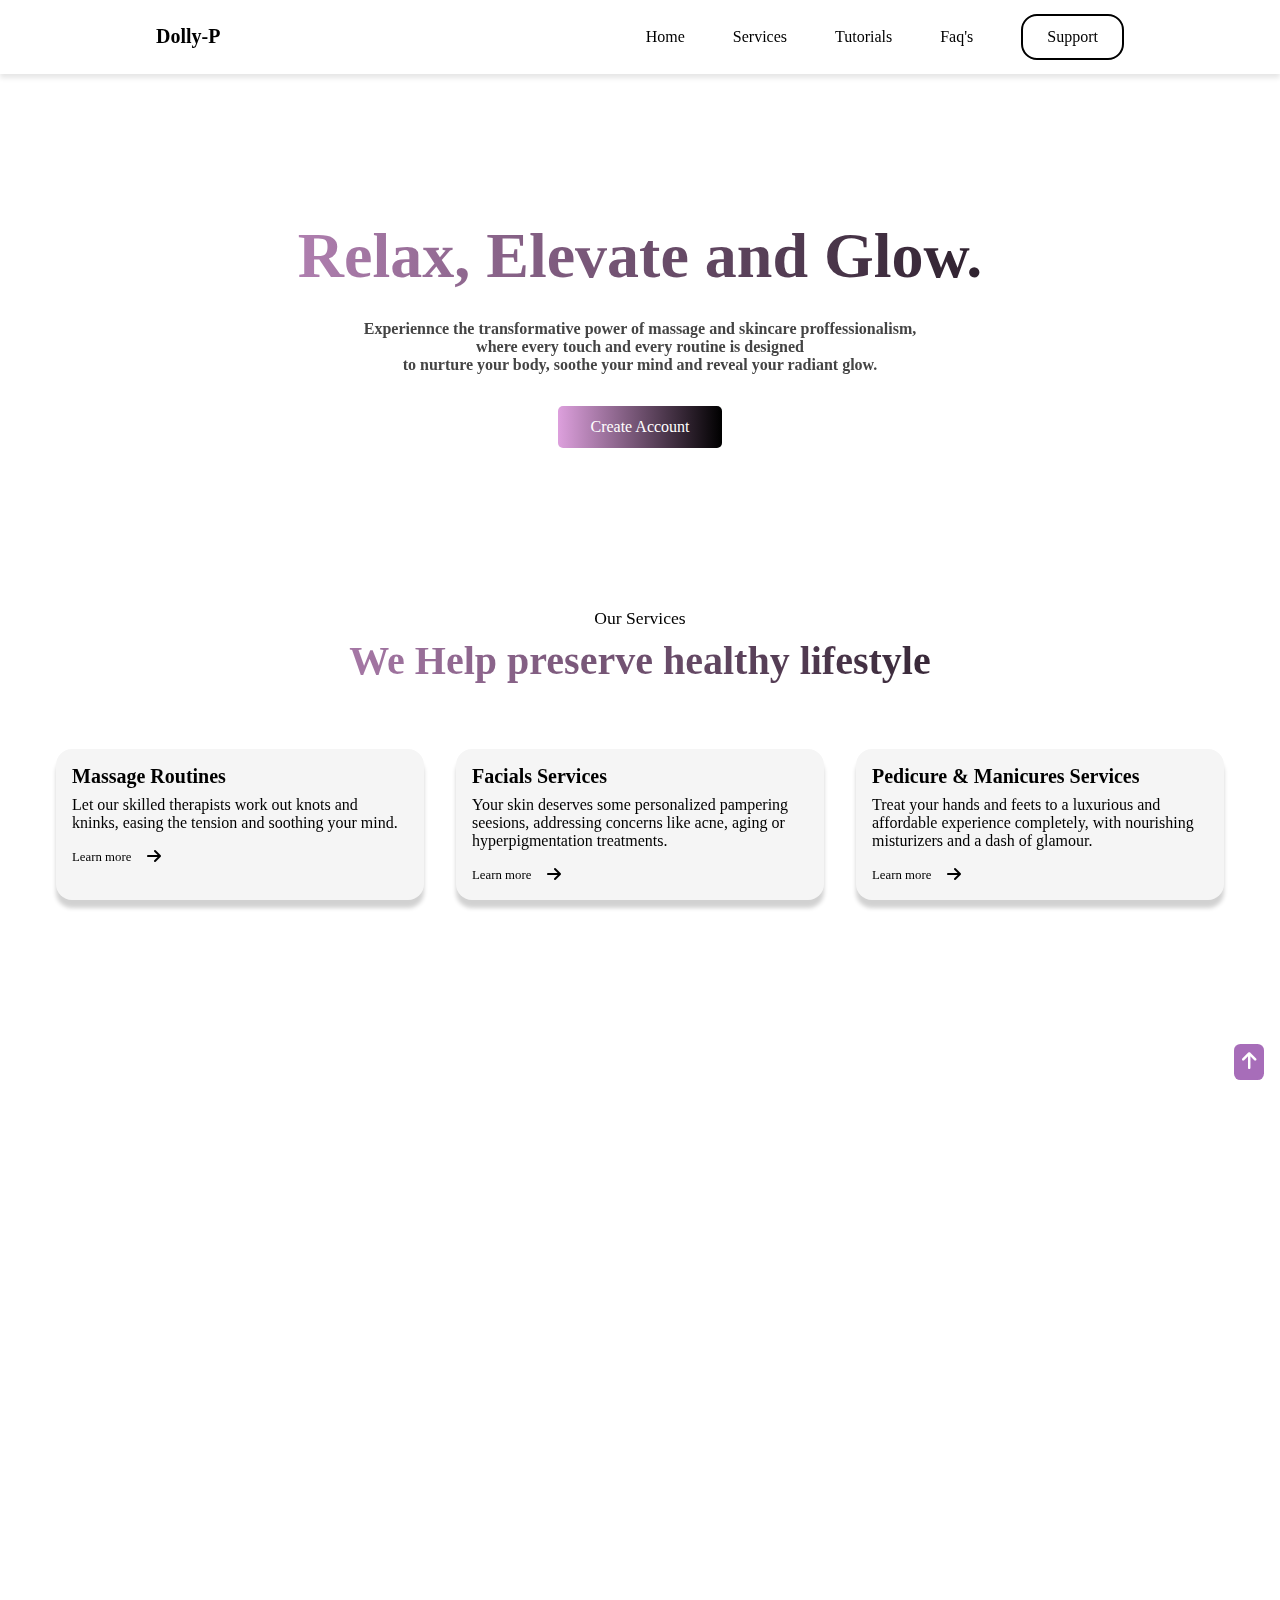
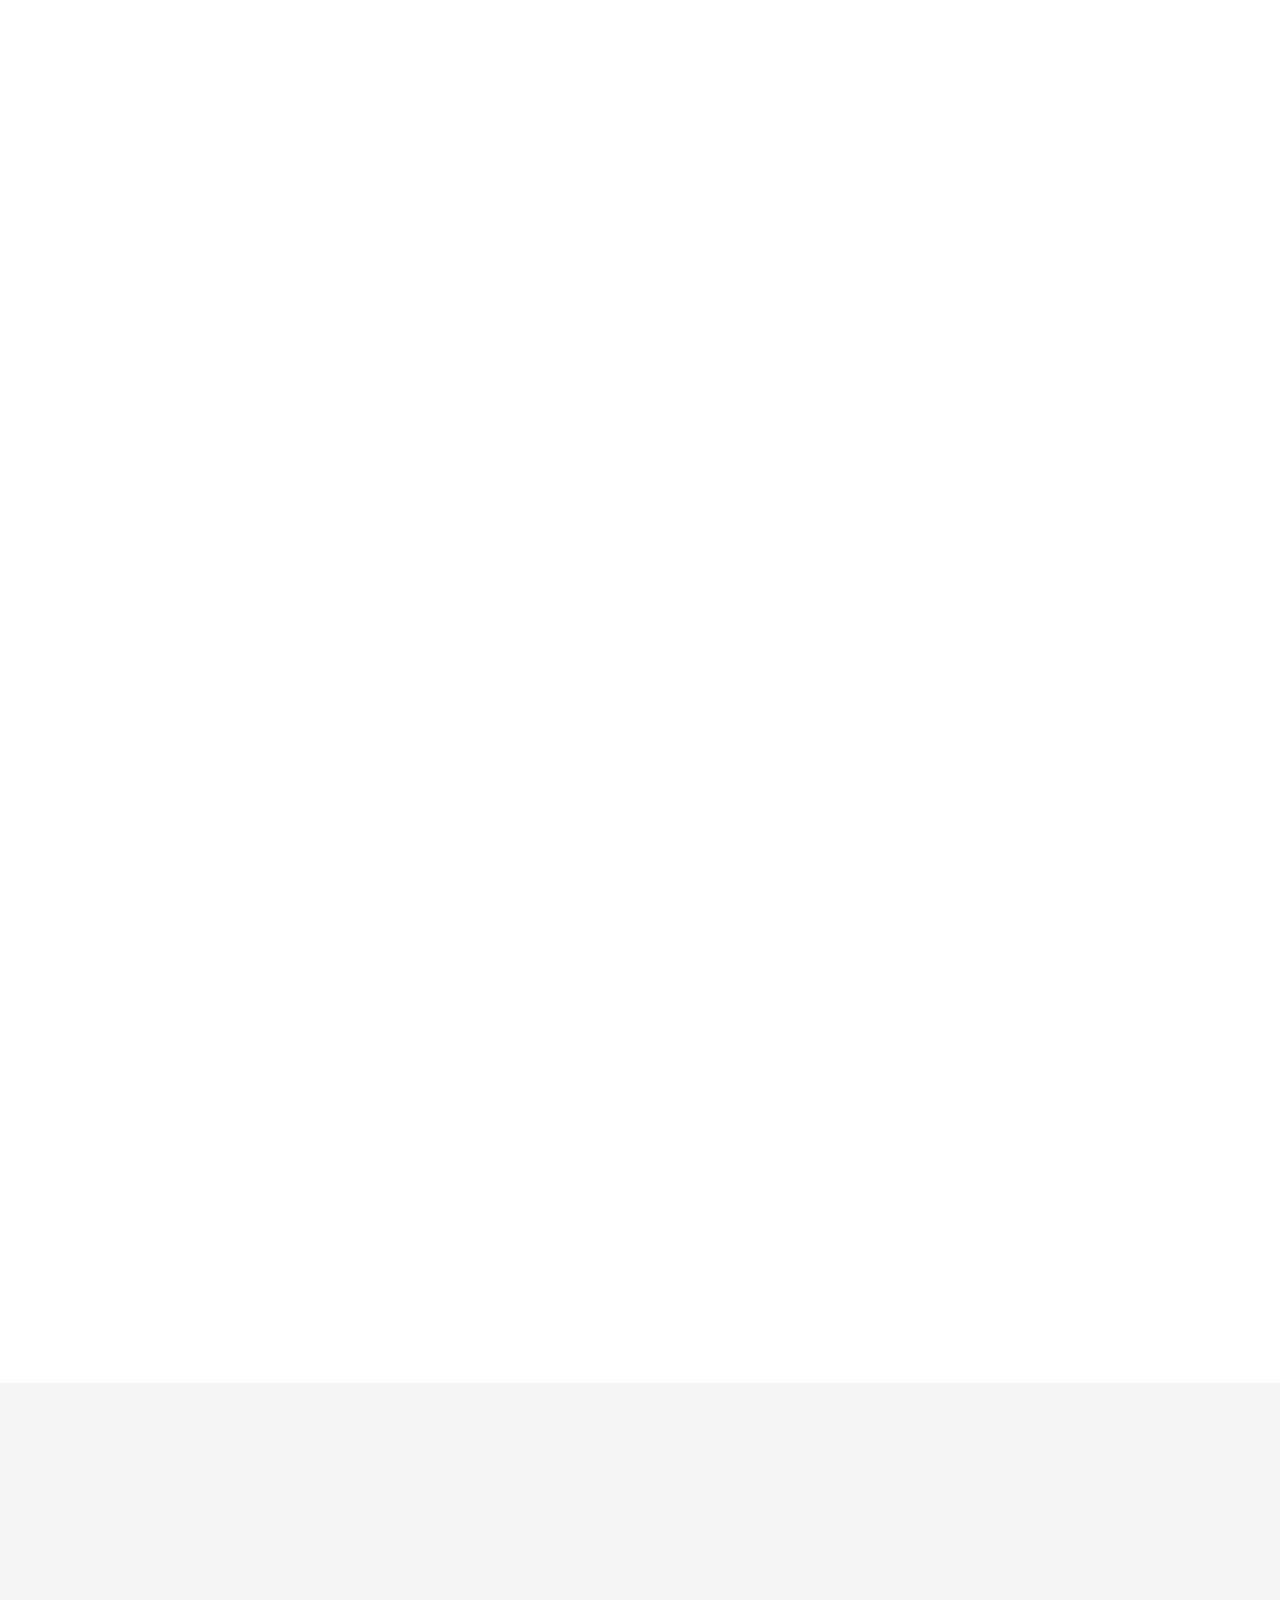
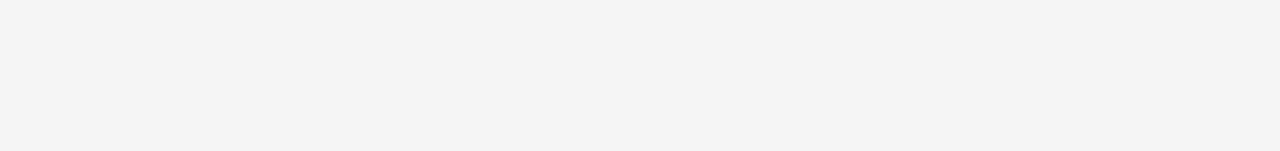
<file: index.html>
<!DOCTYPE html>
<html lang="en">
<head>
    <meta charset="UTF-8">
    <link rel="shortcut icon" type="x-icon" href="Assets/Images/logo.png">
    <link rel="stylesheet" href="Assets/CSS/website.css">

    <link rel="stylesheet" href="Assets/fontawesome-free-6.5.1-web/css/all.min.css">


    <meta name="viewport" content="width=device-width, initial-scale=1.0">
    <title>www.Dollypspa.com</title>
</head>
<body>

<main class="main">
            <!--==================== HEADER ====================-->
            <header class="header" id="header">
                <nav class="nav container">
                    <a href="#" class="nav__logo">
                           Dolly-P
                    </a>
    
                    <div class="nav__menu" id="nav-menu">
                        <ul class="nav__list">
                            <li class="nav__item">
                                <a href="#home" class="nav__link active-link">Home</a>
                            </li>
    
    
                            <li class="nav__item">
                                <a href="#services" class="nav__link">Services</a>
                            </li>
    
                            <li class="nav__item">
                                <a href="#tutorials" class="nav__link">Tutorials</a>
                            </li>

                            <li class="nav__item">
                                <a href="#question" class="nav__link">Faq's</a>
                            </li>

                            <a href="#support" class="button button--ghost nav__link">Support</a>
                        </ul>
    
                        <div class="nav__close" id="nav-close">
                            <i class='fas fa-times'></i>
                        </div>
    
                        <img src="Assets/Images/logo.png" alt="" class="nav__img">
                    </div>
    
                    <div class="nav__toggle" id="nav-toggle">
                        <i class='fas fa-bars'></i>
                    </div>
    
                </nav>
            </header>
    
           
                <!--==================== HOME ====================-->
                <header class="section__container header__container" id="home">
                    <h1 class="section__header">
                      Relax, Elevate and Glow.
                    </h1>
                    <p>
                      Experiennce the transformative power of massage and skincare proffessionalism, <br> where every touch
                      and every routine is designed <br> to nurture your body, soothe your mind and reveal your radiant glow.
                    </p>
                   <a href="Signup.html"><button class="btn">Create Account</button></a> 
                  </header>
              
                
              
                <section class="section__container service__container" id="services">
                    <p class="section__subheader">Our Services</p>
                    <h2 class="section__header">We Help preserve healthy lifestyle</h2>
                    <div class="service__grid">
                      <div class="service__card">
                      <!--<div class="service__icon">
                          <img src="assets/service-6.png" alt="service" />
                        </div>-->
                        <h4>Massage Routines</h4>
                        <p>
                          Let our skilled therapists work out knots and kninks, 
                          easing the tension and soothing your mind.
                        </p>
                        <a href="#">
                          Learn more <span><i class="fas fa-arrow-right"></i></span>
                        </a>
                      </div>

                      <div class="service__card">
                        <!--<div class="service__icon">
                          <img src="assets/service-6.png" alt="service" />
                        </div>-->
                        <h4>Facials Services</h4>
                        <p>
                          Your skin deserves some personalized pampering seesions,
                           addressing concerns like acne, aging or hyperpigmentation treatments.
                        </p>
                        <a href="#">
                          Learn more <span><i class="fas fa-arrow-right"></i></span>
                        </a>
                      </div>

                      <div class="service__card">
                      <!--<div class="service__icon">
                          <img src="assets/service-6.png" alt="service" />
                        </div>-->
                        <h4>Pedicure & Manicures Services</h4>
                        <p>
                          Treat your hands and feets to a luxurious and affordable
                           experience completely, with nourishing misturizers and a dash of glamour.
                        </p>
                        <a href="#">
                          Learn more <span><i class="fas fa-arrow-right"></i></span>
                        </a>
                      </div>

                      <div class="service__card">
                      <!--<div class="service__icon">
                          <img src="assets/service-6.png" alt="service" />
                        </div>-->
                        <h4>Skin Tag remover</h4>
                        <p>
                          Say goodbye to unwanted skin tags wih our quick, easy and 
                          painless removal solutions with zero blemishes.
                        </p>
                        <a href="#">
                          Learn more <span><i class="fas fa-arrow-right"></i></span>
                        </a>
                      </div>

                      <div class="service__card">
                        <!--<div class="service__icon">
                          <img src="assets/service-6.png" alt="service" />
                        </div>-->
                        <h4>Teeth Whitening</h4>
                        <p>
                          Unlock a brighter and more confident smile with out top
                          notch Whitening treatments for dazzling results.
                        </p>
                        <a href="#">
                          Learn more <span><i class="fas fa-arrow-right"></i></span>
                        </a>
                      </div>

                      <div class="service__card">
                        <!--<div class="service__icon">
                          <img src="assets/service-6.png" alt="service" />
                        </div>-->
                        <h4>Exfoliation</h4>
                        <p>
                          Reveal radiant healthy-looking skin with our customized scrubs and peels, 
                          carefully crafted to dress
                          your unique skin..
                        </p>
                        <a href="#">
                          Learn more <span><i class="fas fa-arrow-right"></i></span>
                        </a>
                      </div>  
                    </div>
                  </section>
              
                 <section class="section__container template__container" id="tutorials">
                    <div class="template__content">
                      <p class="section__subheader">Our Tutorials</p>
                      <h2 class="section__header">Join our tutoring sessions in becoming a pro therapist</h2>
                      <p class="description">
                        "Unlock your potentials: Expert Guidance for Aspiring Therapists"
                      </p>
                      <button class="btn">Learn more</button>
                    </div>
                    <div class="template__image">
                      <img src="Assets/Images/Blog-3.jpg" alt="template" />
                    </div>
                  </section>
              
                  <section class="section__container client__container">
                    <p class="section__subheader">Testimonials</p>
                    <h2 class="section__header">What our client says about us</h2>
                    <div class="client__grid">
                      <div class="client__card">
                        <img src="Assets/Images/invite_1 (3).jpg" alt="client" />
                        <h4>Splendid Intuition Level</h4>
                        <p>
                          They understood my problem areas and I was blown away by their level of.
                          Professional, Responsive, and on-time services.<br> - Pablo Richhie 
                        </p>
                      </div>
                      <div class="client__card">
                        <img src="Assets/Images/invite_1 (2).jpg" alt="client" />
                        <h4>Excellent Facial Service</h4>
                        <p>
                          Efficient, reliable, and results-oriented.<br> My customized facial and teeth Whitening <br> 
                          tratement left me feeling relaxed and happy. <br> - Mr Paul
                        </p>
                      </div>
                      <div class="client__card">
                        <img src="Assets/Images/invite_1 (1).jpg" alt="client" />
                        <h4>Efficient and Reliable</h4>
                        <p>
                          Best massage ever! <br> Ife targeted my problem areas and left me feeling like new.
                          Highly recommended! <br> - Mrs Faith . W
                        </p>
                      </div>
                    </div>
                  </section>
              
<!--FAQ-->
              
                   <section class="section__container question__container" id="question">
                    <p class="section__subheader">Have Questions?</p>
                    <h2 class="section__header">Frequently asked questions</h2>
                    <div class="question__accordian">
                      <div class="question__box">
                        <div class="title">
                          <span>What type of skin care concerns do you address?</span>
                          <span class="icon"><i class="fas fa-minus"></i></span>
                        </div>
                        <div class="content">
                          Our services address a wide range of skin concerns, including aging, 
                          acne, hyperpigmentation, dryness and sensitivity. <br> Our experienced therapists will work with 
                          you to identify your specific concerns and create a personalized tratement for them.
                          
                        </div>
                      </div>
                      <div class="question__box">
                        <div class="title">
                          <span
                            >What kind of treatments do you offer?</span
                          >
                          <span class="icon"><i class="fas fa-minus"></i></span>
                        </div>
                        <div class="content">
                          We offer a large variety of treatments including customized facials, microdermabrasion, ans skin tag removal. <br>
                          Our treatments are crafted to improve the apperance and health of your skin according to your concerns.
                        </div>
                      </div>
                      <div class="question__box">
                        <div class="title">
                          <span>How long does the tratements take?</span>
                          <span class="icon"><i class="fas fa-minus"></i></span>
                        </div>
                        <div class="content">
                          Treatments duration vary, but most of sessions last between 30 minutes to an hour. <br> 
                          Some treatments such as chemical peels may require a longer 
                          appointment time which we can shecdule to fit your needs.
                        </div>
                      </div>
                      <div class="question__box">
                        <div class="title">
                          <span
                            >How many seesions do I need to see results?</span
                          >
                          <span class="icon"><i class="fas fa-minus"></i></span>
                        </div>
                        <div class="content">
                          Results vary, but our clients get improvements after 1-3 sessions. <br> The number of sessions needed
                          will depend on your specific skin concerns and goals.
                        </div>
                      </div>
                      <div class="question__box">
                        <div class="title">
                          <span
                            >How do I book an appointment?</span
                          >
                          <span class="icon"><i class="fas fa-minus"></i></span>
                        </div>
                        <div class="content">
                          You can book an appointment by calling us or through our booking system, <br>
                           You can also book through the appointment tab when you create an account <br>
                           We will work with you to schedule a treatement time that suits you.
                        </div>
                      </div>
                    </div>
                  </section>
              
                  
                   
              
                  <script>
                    const questionBox = document.getElementsByClassName("question__box");
              
                    for (let i = 0; i < questionBox.length; i++) {
                      questionBox[i].addEventListener("click", function () {
                        this.classList.toggle("active");
                      });
                    }
              </script>
        
    
               
    
<!--==================== FOOTER ====================-->
        <footer>
      <div class="footer-wrapper">
        <div class="footer-section">
          <div class="footer-subscribe" id="support">
            <h2>
              Subscribe to our newsletter to stay up-to-date with the latest tips
            </h2>
            <div class="input-box">
              <input type="email" placeholder="Email Address..." required/>
              <button>
                <svg width="41" height="22" viewBox="0 0 41 22" fill="none" xmlns="http://www.w3.org/2000/svg">
                  <path d="M40.002 11.001H0.501953M40.002 11.001L30.002 1.00098M40.002 11.001L30.002 21.001" stroke="#0E100F"></path>
                </svg>
              </button>
            </div>
          </div>
          <nav class="footer-nav">
            <div>
              <h3>Company</h3>
              <ul>
                <li><a href="#">About</a></li>
                <li><a href="#">Blog</a></li>
                <li><a href="Login.html">Log In</a></li>
                <li><a href="#">Contact Us</a></li>
              </ul>
            </div>
            <div>
              <h3>Information</h3>
              <ul>
                <li><a href="#">Pricing</a></li>
                <li><a href="#">Showcase</a></li>
                <li><a href="#">Resources</a></li>
                <li><a href="#">Community</a></li>
              </ul>
            </div>
            <div>
              <h3>Connect</h3>
              <ul>
                <li><a href="#">Facbook</a></li>
                <li><a href="#">Instagram</a></li>
                <li><a href="#">Telegram</a></li>
                <li><a href="#">Linkedin</a></li>
              </ul>
            </div>
          </nav>
        </div>

        <div class="footer-copyright">
          <p>© 2024 BLACC, Inc. All rights reserved, Privacy Policy, Terms of Use.</p>
        </div>
      </div>
    </footer>
    
            <!--SCROLL TOP-->
<a href="#" class="scrollup" id="scroll-up">
  <i class="fas fa-arrow-up scrollup__icon"></i>
</a>
      <!--=============== SCROLL REVEAL ===============-->
      <script src="JS/js/scrollreveal.min.js"></script>

      <!--=============== SWIPER JS ===============-->
      <script src="JS/js/swiper-bundle.min.js"></script>
      
      <!--=============== MAIN JS ===============-->
      <script src="JS/js/main.js"></script>
      <!--®-->
</body>
</html>
</file>
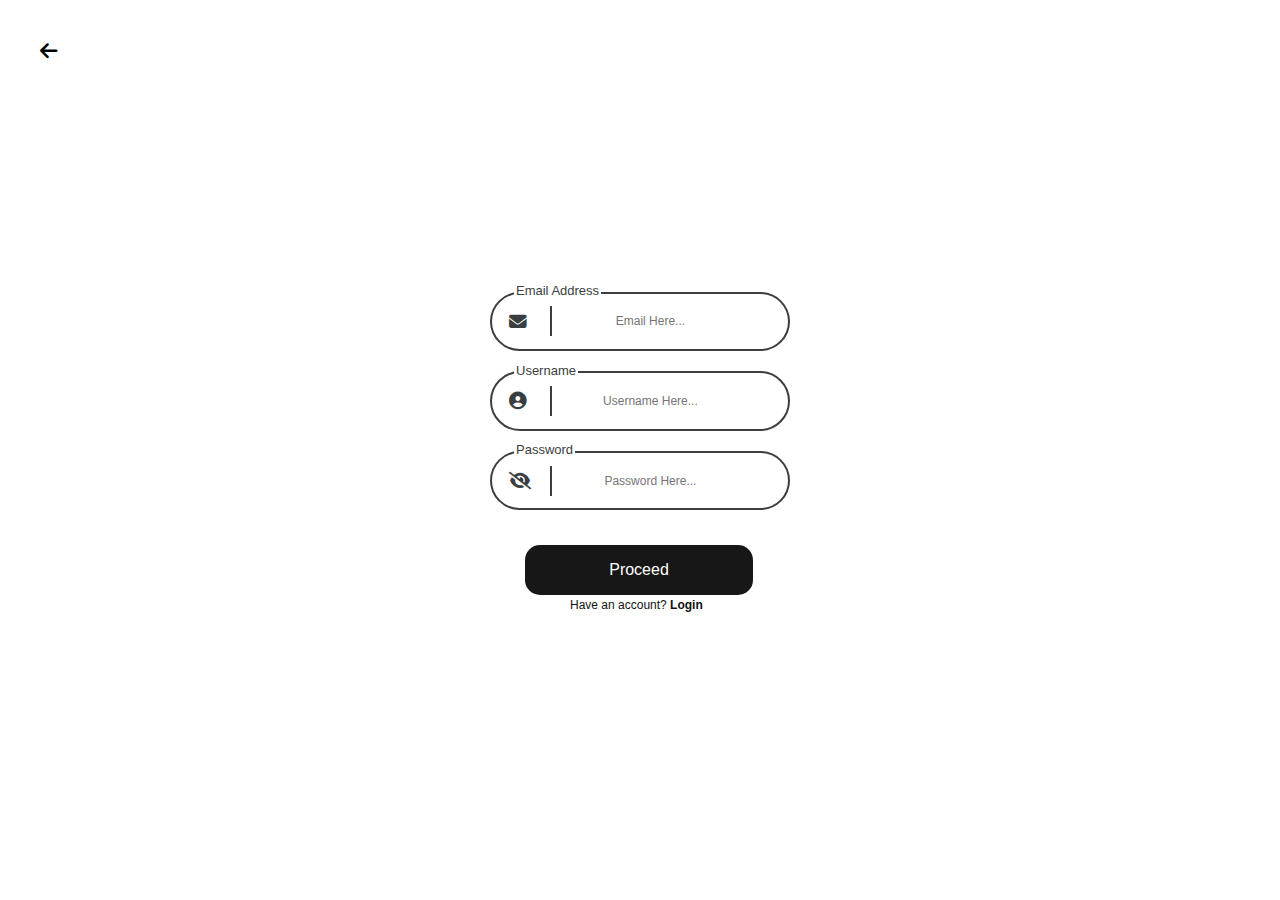
<file: Signup.html>
<!DOCTYPE html>
<html lang="en">
<head>
    <meta charset="UTF-8">
    <link rel="shortcut icon" type="x-icon" href="Assets/Images/logo.png">
    <meta name="viewport" content="width=device-width, initial-scale=1.0">
    <title>www.Dollypspa/user/signup.com</title>

    <link rel="stylesheet" href="Assets/CSS/style.css">

    <link rel="stylesheet" href="Assets/fontawesome-free-6.5.1-web/css/all.min.css">

</head>
<body>
<div class="container">
    <div class="back-icon">
        <a href="index.html"><i class="fas fa-arrow-left"></i></a>
    </div>
    <form action="" class="form" id="form">
        <div class="form__field">
            <label for="email" class="form__label">Email Address</label>
            <input type="email" placeholder="Email Here..." required id="email" class="">

            <i class="fas fa-envelope icons"></i>

           <!--- <div class="error">
                <i class="fas fa-exclamation-circle"></i>
                <span>Invalid Email Format</span>
            </div>-->
        </div>

        <div class="form__field">
            <label for="email" class="form__label">Username</label>
            <input type="text" placeholder="Username Here..." id="email" class="">

            <i class="fas fa-user-circle icons"></i>
        </div>

        <div class="form__field">
            <label for="email" class="form__label">Password</label>
            <input type="password" placeholder="Password Here..." id="email" class="">

            <i class="fas fa-eye-slash icons"></i>
        </div>

        <div class="login-form">
     <div class="form-submit">
            <a href="#" class="button"><button>Proceed</button></a>
        </div>
        
        <div class="sign__up-2">
            <a href="Login.html">Have an account? <span>Login</span></a>
        </div>
    </form>
</div>




<script src="JS/main.js"></script>
</body>
</html>
</file>
<file: Assets/CSS/website.css>
/*=============== GOOGLE FONTS ===============*/
@import url('https://fonts.googleapis.com/css2?family=Poppins:wght@400;500;600;900&display=swap');

/*=============== VARIABLES CSS ===============*/
:root {
  --header-height: 3.1rem;

  /*========== Colors ==========*/
  --hue: 14;
  --first-color: hsl(var(--hue), 91%, 54%);
  --first-color-alt: hsl(var(--hue), 91%, 50%);
  --title-color: hsl(var(--hue), 4%, 100%);
  --text-color: hsla (0, 0%, 0% .33);
  --text-color-light: hsl(var(--hue), 4%, 55%);

  /*Green gradient*/
  --body-color: white;
  --container-color: black;
  
  /*Red gradient*/
  /* --body-color: linear-gradient(90deg, hsl(360, 28%, 40%) 0%, hsl(18, 28%, 40%) 100%);
  --container-color: linear-gradient(136deg, hsl(360, 28%, 35%) 0%, hsl(18, 28%, 35%) 100%); */

  /*Black solid*/
  /* --body-color: hsl(30, 8%, 8%);
  --container-color: hsl(30, 8%, 10%); */

  /*========== Font and typography ==========*/
  --body-font: "VT323-Regular.ttf";
  --biggest-font-size: 2rem;
  --h1-font-size: 1.3rem;
  --h2-font-size: 1.05rem;
  --h3-font-size: 1rem;
  --normal-font-size: .938rem;
  --small-font-size: .813rem;
  --smaller-font-size: .75rem;

  /*========== Font weight ==========*/
  --font-medium: 500;
  --font-semi-bold: 600;
  --font-black: 900;

  /*========== Margenes Bottom ==========*/
  --mb-0-25: .25rem;
  --mb-0-5: .5rem;
  --mb-0-75: .75rem;
  --mb-1: 1rem;
  --mb-1-5: 1.5rem;
  --mb-2: 2rem;
  --mb-2-5: 2.5rem;

  /*========== z index ==========*/
  --z-tooltip: 10;
  --z-fixed: 100;

  
}



/* Responsive typography */
@media screen and (min-width: 992px) {
  :root {
    --biggest-font-size: 4rem;
    --h1-font-size: 2.25rem;
    --h2-font-size: 1.5rem;
    --h3-font-size: 1.25rem;
    --normal-font-size: 1rem;
    --small-font-size: .875rem;
    --smaller-font-size: .813rem;
  }
}

/*=============== BASE ===============*/
*{
  box-sizing: border-box;
  padding: 0;
  margin: 0;
}

html{
  scroll-behavior: smooth;
}

body{
  margin: var(--header-height) 0 0 0;
  font-family: var(--body-font);
  font-size: var(--normal-font-size);
  background: var(--body-color);
  color: var(--text-color);
}

h1,h2,h3,h4{
  color: var(--text-color);
  font-weight: var(--font-semi-bold);
  
}

ul{
  list-style: none;
}

a{
  text-decoration: none;
}

img{
  max-width: 100%;
  height: auto;
}

button,
input{
  border: none;
  outline: none;
}

button{
  cursor: pointer;
  font-family: var(--body-font);
  font-size: var(--normal-font-size);
}

/*=============== REUSABLE CSS CLASSES ===============*/
.section{
  padding: 4.5rem 0 2rem;
}

.section__title{
  font-size: var(--h2-font-size);
  margin-bottom: var(--mb-2);
  text-align: center;
}

/*=============== LAYOUT ===============*/
.container{
  max-width: 968px;
  margin-left: var(--mb-1-5);
  margin-right: var(--mb-1-5);
}

.grid{
  display: grid;
}

.main{
  overflow: hidden; /*For animation*/
}

/*=============== HEADER ===============*/
.header{
  width: 100%;
  background: var(--body-color); 
  box-shadow: 0 4px 5px hsla(0, 0%, 0%, .10);
  border-radius: none;
  position: fixed;
  top: 0;
  left: 0;
  z-index: var(--z-fixed);
}

/*=============== NAV ===============*/
.nav{
  height: var(--header-height);
  display: flex;
  justify-content: space-between;
  align-items: center;
}

.nav__logo{
  display: flex;
  align-items: center;
  column-gap: .5rem;
  font-weight: var(--font-medium);
  font-family: 'Courier New', Courier, monospace;
  font-weight: bold;
  font-size: 20px;
}


.nav__link,
.nav__logo,
.nav__toggle,
.nav__close{
  color: var(--text-color);
  font-family: Georgia, 'Times New Roman', Times, serif;
}

.nav__toggle{
  font-size: 1.25rem;
  cursor: pointer;
}

@media screen and (max-width: 767px){
  .nav__menu{
    position: fixed;
    width: 100%;
    background: var(--body-color);
    box-shadow: 0 8px 24px hsla(0, 0%, 0%, .33);
    top: -160%;
    left: 0;
    padding: 1.5rem 0;
    transition: .4s;
    z-index: var(--z-fixed);
    border-radius: 0 0 1.5rem 1.5rem;
  }
}

.nav__img{
  width: 150px;
  position: absolute;
  top: 0;
  left: 0;
}

.nav__close{
  font-size: 1.8rem;
  position: absolute;
  top: .5rem;
  right: .7rem;
  cursor: pointer;
}


.nav__list{
  display: flex;
  flex-direction: column;
  align-items: center;
  row-gap: 1.5rem;
}

.nav__link{
  text-transform: uppercase;
  font-weight: var(--font-black);
  transition: .4s;
}

.nav__link:hover{
  color: var(--text-color);
}

/* Show menu */
.show-menu{
  top: 0;
}

/* Change background header
.scroll-header{
  color: #413e3e;
  background: var(--container-color);
  backdrop-filter: blur(30px);
}*/



/* Active link 
.active-link{
  position: relative;
}

.active-link::after{
  content: '';
  position: absolute;
  bottom: -.75rem;
  left: 45%;
  width: 5px;
  height: 5px;
  background-color: #00ff00;
  border-radius: 50%;
}*/


/*=============== BUTTONS ===============
.button{
  display: inline-block;
  background-color: black;
  color: white;
  padding: 1rem 1.40rem;
  border-radius: .5rem;
  font-weight: var(--font-medium);
  transition: 0.4s;
}
*/


.button--ghost{
  border: 2px solid;
  background-color: transparent;
  color: black;
  border-radius: 1rem;
  padding: .75rem 1.5rem;
}



.button--link{
  color: var(--text-color);
}

.button--flex{
  display: inline-flex;
  align-items: center;
  column-gap: .5rem;
}


/*=============== Nav BREAKPOINTS ===============*/
/* For small devices */
@media screen and (max-width: 320px){
  .container{
    margin-left: var(--mb-1);
    margin-right: var(--mb-1);
  }
}



@media screen and (min-width: 767px){
  body{
    margin: 0;
  }

  .section{
    padding: 7rem 0 2rem;
  }

  .nav{
    height: calc(var(--header-height) + 1.5rem);
  }
  .nav__img,
  .nav__close,
  .nav__toggle{
    display: none;
  }
  .nav__list{
    flex-direction: row;
    column-gap: 3rem;
  }
  .nav__link{
    text-transform: initial;
    font-weight: initial;
  }
  
  
}

/* For large devices */
@media screen and (min-width: 992px){
  .container{
    margin-left: auto;
    margin-right: auto;
  }
  .home__indicator{
    top: initial;
    right: initial;
    bottom: 15%;
    left: 15%;
    display: none;
  }
  .home__indicator::after{
    top: 0;
    height: 75px;
  }
  .header__container .section__header {
    font-size: 4rem;
  }
  
}


/*=======Hero Header/ h1 & p=====*/
:root {
  --primary-color: #cccccc;
  --secondary-color: #8bc34a;
  --background-color: #fff;
  --text: #444444;
  --white: #000;
  --hover: plum;
  --max-width: 1200px;
}

.section__container {
  max-width: var(--max-width);
  margin: auto;
  padding: 5rem 1rem;
}

.section__subheader {
  margin-bottom: 0.5rem;
  font-size: 1.1rem;
  color: #000;
  text-align: center;
}

.section__header {
  font-size: 2.5rem;
  font-weight: 600;
  line-height: 3rem;
  text-align: center;
  font-family: Georgia, 'Times New Roman', Times, serif;
  background: linear-gradient(
    to right,
    plum,
    #000
  );
  -webkit-background-clip: text;
  -webkit-text-fill-color: transparent;
}

.btn {
  padding: 0.75rem 2rem;
  outline: none;
  border: none;
  font-size: 1rem;
  color: #000;
  background: linear-gradient(
    to right,
    plum,
    #000
  );
  color: #fff;
  border-radius: 5px;
  cursor: pointer;
  font-family: Cambria, Cochin, Georgia, Times, 'Times New Roman', serif;
}


.header__container {
  padding-top: 13rem;
  text-align: center;
}

.header__container .section__header {
  font-size: 4rem;
  font-weight: 700;
  line-height: 6rem;
}



.header__container p {
  max-width: 900px;
  margin: 1rem auto 2rem;
  color: var(--text);
  font-weight: 600;
  font-family: 'Times New Roman', Times, serif;
}

/*=======Services=====*/
.service__grid {
  display: grid;
  grid-template-columns: repeat(3, 1fr);
  gap: 2rem;
  margin-top: 4rem;
}

.service__card {
  padding: 1rem;
  background-color: whitesmoke;
  border-radius: 1rem;
  box-shadow: 0 8px 4px rgba(0, 0, 0, 0.18);
}

.service__icon {
  margin-bottom: 1rem;
  height: 50px;
  width: 50px;
  display: grid;
  place-content: center;
  font-size: 1.5rem;
  color: #000;
  background-color: #444444;
  border-radius: 0.5rem;
}

.service__icon img {
  max-width: 30px;
}

.service__card h4 {
  margin-bottom: 0.5rem;
  font-size: 1.25rem;
  font-weight: 600;
  color: var(--white);
  font-family: Cambria, Cochin, Georgia, Times, 'Times New Roman', serif;
}

.service__card p {
  color: var(--text-light);
  margin-bottom: 1rem;
  font-family: Cambria, Cochin, Georgia, Times, 'Times New Roman', serif;
}

.service__card a {
  display: flex;
  align-items: center;
  gap: 1rem;
  font-size: 0.8rem;
  color: var(--text-light);
}

.service__card a span {
  font-size: 1rem;
  transition: 0.3s;
}

.service__card a:hover span {
  transform: translateX(5px);
}



/*=======Tutorials=====*/
.template__container {
  display: grid;
  grid-template-columns: repeat(2, 1fr);
  gap: 2rem;
  align-items: center;
}

.template__container .section__subheader {
  text-align: left;
}

.template__container .section__header {
  margin-bottom: 1rem;
  text-align: left;
}

.template__container .description {
  color: var(--text-light);
  margin-bottom: 2rem;
  font-family: Cambria, Cochin, Georgia, Times, 'Times New Roman', serif;
}

.template__image {
  text-align: center;
}

.template__image img {
  width: 100%;
  max-width: 400px;
  border-radius: 1rem;
}

/*=======Testimonials=====*/
.client__grid {
  margin-top: 4rem;
  display: grid;
  grid-template-columns: repeat(3, 1fr);
  gap: 2rem;
}

.client__card {
  padding: 1.5rem;
  background-color: whitesmoke;
  border-radius: 1rem;
  box-shadow: 10px 5px 4px rgba(0, 0, 0, 0.18);
}

.client__card img {
  margin-bottom: 1rem;
  max-width: 70px;
  border: none;
  align-items: center;
  justify-content: center;
  border-radius: 100%;
}

.client__card h4 {
  margin-bottom: 0.5rem;
  font-size: 1.2rem;
  font-weight: 600;
  font-family: Cambria, Cochin, Georgia, Times, 'Times New Roman', serif;
  color: #000;
}

.client__card p {
  font-family: Cambria, Cochin, Georgia, Times, 'Times New Roman', serif;
  font-size: 1rem;
  line-height: 1.3rem;
  color: #000;
}

/*=======Faq=====*/
.question__accordian {
  max-width: 900px;
  margin: 4rem auto 5px;
  display: grid;
  gap: 1rem;
  font-family: Cambria, Cochin, Georgia, Times, 'Times New Roman', serif;
}

.question__box {
  padding: 1rem;
  background-color: whitesmoke;
  box-shadow: 0 5px 4px rgba(0, 0, 0, 0.18);
  border-radius: 1rem;
  color: #000;
}

.question__box .title {
  display: flex;
  align-items: center;
  justify-content: space-between;
  gap: 1rem;
  font-weight: 600;
  color: var(--white);
}

.question__box .title .icon {
  padding: 5px 10px;
  font-size: 1.2rem;
  border-radius: 5px;
  background-color: rgba(118, 28, 146, 0.515);
  cursor: pointer;
}

.question__box .content {
  height: 0;
  transition: 0.5s;
  overflow: hidden;
  font-family: Georgia, 'Times New Roman', Times, serif;
}

.question__box.active .content {
  height: 90px;
  padding-top: 1rem;
}

/*=======Footer=====*/
footer {
  width: 100%;
  background-color: whitesmoke;
}

input,
a,
button,
li {
  all: unset;
  font: inherit;
}
a,
button {
  cursor: pointer;
}

footer {
  padding: 3.2rem clamp(2rem, 4vw, 10rem);
}
.footer-wrapper {
  max-width: 90rem;
  margin: 0 auto;
}

.footer-section {
  display: flex;
  justify-content: space-between;
  flex-wrap: wrap;
  gap: 3rem;
}

.footer-subscribe {
  max-width: clamp(20rem, 33vw, 33rem);
}
.footer-subscribe > h2 {
  font-size: clamp(1.2rem, 2.1vw, 2.15rem);
}
.input-box {
  display: flex;
  max-width: 100%;
  padding-block: 1rem;
  border-bottom: 2px solid black;
  margin-top: 3rem;
}
.input-box > input {
  flex-grow: 1;
}

::placeholder{
  color: #000;
}

.footer-nav {
  display: flex;
  flex-wrap: wrap;
  gap: clamp(3rem, 4vw, 7rem);
}
.footer-nav > div > h3 {
  font-size: 1rem;
}
.footer-nav > div > ul {
  display: flex;
  flex-direction: column;
  gap: 0.5rem;
  margin-top: 2rem;
}
.footer-nav > div li {
  font-size: 1.125rem;
  font-weight: 700;
  transition: 200ms ease;
}
.footer-nav > div li:hover {
  transform: translate(-5px);
}

.footer-copyright {
  display: flex;
  flex-wrap: wrap;
  font-size: 0.875rem;
  padding-top: 5rem;
  text-align: center;
}



@media (width <= 53rem) {
  .footer-subscribe {
    max-width: 100%;
  }
}



@media (max-width: 768px) {
  .row {
    flex-direction: column;
  }
  .col-md-3 {
    flex-basis: 100%;
  }
}

@media (width < 900px) {
  .nav__links {
    display: none;
  }
  .nav__container{
    position: fixed;
  }

  .header__container {
    padding-top: 5rem;
  }

 

  .service__grid {
    grid-template-columns: repeat(2, 1fr);
    gap: 1rem;
  }

  .template__container {
    grid-template-columns: repeat(1, 1fr);
  }

  .template__content,
  .template__content :is(.section__subheader, .section__header) {
    text-align: center;
  }

  .template__image {
    grid-area: 1/1/2/2;
  }

  .client__grid {
    grid-template-columns: repeat(2, 1fr);
    gap: 1rem;
  }

  .question__box.active .content {
    height: 315px;
  }
}

@media (width < 600px) {
  .header__container .section__header {
    font-size: 3.5rem;
    margin-top: 1.5rem;
    line-height: 5rem;
  }

  .header__container  p{
    font-size: 14px;
  }

  .service__grid {
    grid-template-columns: repeat(1, 1fr);
  }

  .client__grid {
    grid-template-columns: repeat(1, 1fr);
  }

  .question__box.active .content {
    height: 125px;
  }


}


/* SCROLL TOP */
.scrollup {
  position: fixed;
  right: 1rem;
  bottom: -20%;
  background-color: rgba(119, 28, 146, 0.807);
  opacity: .8;
  padding: 0.5rem;
  border-radius: .4rem;
  z-index: var(--z-toolip);
  transition: .4s;
}

.scrollup:hover {
   background-color: var(-);
}

.scrollup__icon {
   font-size: 1.2rem;
   color: #fff;
}


/* SHOW SCROLL */
.show-scroll {
   bottom: 5rem;
}
</file>
<file: Assets/CSS/style.css>
/*======= Variable CSS =======*/
:root{
    /*======= Colors =======*/
    --default-color: hsl(200, 45, 60%);
    --active-color: hsl(273, 88%, 44%);
    --error-color: hsl(353, 64%, 53%);
    --border-color: hsl(200, 4%, 64%);
    --text-color: hsl(200, 4%, 24%);
    --body-color: hsl(0, 0%, 100%);

    /*======= Font and Typography =======*/
    /*.5rem = 8px | 1rem = 16px....*/
    --body-font: "Montserrat", sans-serif;
    --normal-font-size: 1rem;
    --small-font-size: .813rem;
    --smaller-font-size: .75rem;

    --header-height: 3.5rem;
    --biggest-font-size: .938rem;
    --font-regular: 400;
    --font-bold: 700;
    --z-toolip: 10;
    --z-fixed: 100;
}

/*======= Base =======*/
*{
    box-sizing: border-box;
    padding: 0;
    margin: 0;
}

body, input{
    font-size: var(--normal-font-size);
    font-family: var(--body-font);
    color: var(--text-color);
}

body{
    background: var(--body-color);
}

/*======= Imput Field =======*/
.container{
    height: 100vh;
    margin-inline: 1.5rem;
    display: grid;
    place-items: center;
}

.back-icon {
    top: 40px;
    left: 40px;
    color: #000;
    cursor: pointer;
    position: absolute;
    font-size: 20px;
}

.back-icon i{
    color: #000;
}

.form{
    width: 100%;
    max-width: 340px;
}

.form__field{
    position: relative;
    bottom: 15px;
    margin: 20px;
    align-items: center;
}

.login-form .form-submit button{
    width: 80%;
    height: 50px;
    color: white;
    background: #181717;
    border: none;
    outline: none;
    border-radius: 15px;
    cursor: pointer;
    font-size: 16px;
    font-weight: 500;
    transition: 0.4s;
}

.form-submit button:hover{
    background-color: #111;
    color: white;
}

.login-form{
    margin-left: 55px;
    top: 20px;
}

.sign__up {
    margin-left: 30px;
    bottom: -10px;
    justify-content: center;
    align-items: center;
}

.sign__up a{
    font-size: var(--smaller-font-size);
    color: #111;
    text-decoration: none;
}

.sign__up a span{
    font-weight: 700;
    cursor: pointer;
}

.sign__up-2 {
    margin-left: 45px;
    bottom: 10px;
    justify-content: center;
    align-items: center;
}

.sign__up-2 a{
    font-size: var(--smaller-font-size);
    color: #111;
    text-decoration: none;
}

.sign__up-2 a span{
    font-weight: 700;
    cursor: pointer;
}

input{
    width: 100%;
    border: 2px solid ;
    padding: 1.3rem 1.3rem 1.3rem 2.6rem;
    border-radius: 4rem;
    outline: none;
    font-weight: 500;
    transition:  border-color 0.4s, box-shadow 0.4s;
    text-align: center;
    font-weight: 400;
    font-size: var(--smaller-font-size);
}

.form__input::placeholder{
    color: var(--text-color);
   
}

.form__label{
    position: absolute;
    left: 1.5rem;
    top: -.65rem;
    background-color: var(--body-color);
    padding: 2px;
    font-size: var(--small-font-size);
    font-weight: 500;
}

.icons{
    height: max-content;
    font-size: 1.1rem;
    position: absolute;
    left: 1.2rem;
    top: 0;
    bottom: 0;
    margin-block: auto;
}
.form__field::after{
    content: '';
    position: absolute;
    height: 28px;
    border: 1px solid var(--text-color);
    left: 3.75rem;
    top: 0;
    bottom: 0;
    margin-block: auto;
}

.error{
    position: absolute;
    left: 1.2rem;
    bottom: -1.5rem;
    display: flex;
    align-items: center;
    column-gap: .25rem;
    color: var(--error-color);

    opacity: 0;
    pointer-events: none;
    transition: opacity 0.4s;
}

.error i{
    font-size: 1rem;
}

.error span{
    font-size: var(--smaller-font-size);
    font-weight: 500;
}

/*======= Active focus & valid field color =======*/
input:focus,
.valid input{
    border-color: var(--active-color);
    box-shadow: 0 8px 24px hsla(200, 70%, 56%, .33);
}

/*======= Invalid field color =======
.invalid .form__input{
    border-color: var(--error-color);
    box-shadow: 0 8px 24px hsla(353, 64%, 53%, .3);
}

.invalid .error{
    opacity: 1;
}*/
</file>
